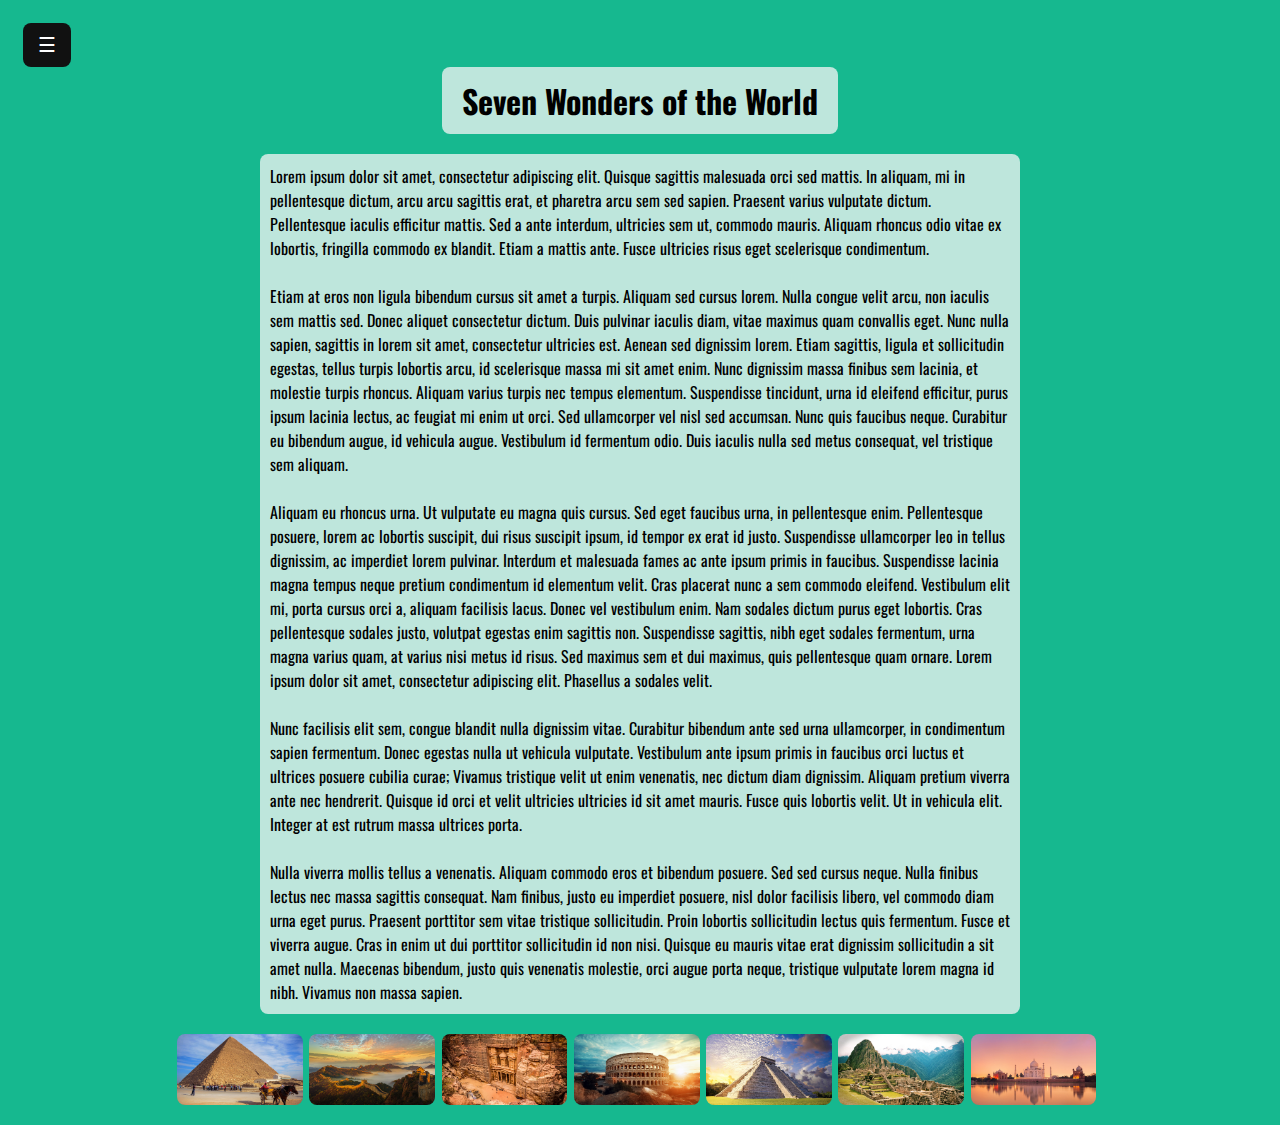
<file: index.html>
<!DOCTYPE html>
<html>

<head>
	<script src="script.js"></script>
	<link href="styleSheets/style.css" rel="stylesheet" type="text/css">
	<link href="styleSheets/styleSideBar.css" rel="stylesheet" type="text/css">
	<link href="https://fonts.googleapis.com/css?family=Oswald" rel="stylesheet">
	<title>Seven Wonders of the World</title>
</head>

<body>
	<div id="mySideBar" class="sideBar">
		<a id="currentPage" href="index.html">BackGround to the Project</a>
		<a href="greatPyramidOfGiza.html">Great Pyramid of Giza</a>
		<a href="greatWallOfChina.html">Great Wall of China</a>
		<a href="petra.html">Petra</a>
		<a href="theColosseum.html">The Colosseum</a>
		<a href="chichenItza.html">Chichén Itzá</a>
		<a href="machuPicchu.html">Machu Picchu</a>
		<a href="tajMahal.html">Taj Mahal</a>
	</div>

	<div id="main">
		<button id="sideBarButton" class="openbtn" onclick="sideBarNav()">☰</button>  
		<h1 class="heading" style="margin-bottom: 20px;">Seven Wonders of the World</h1>
		<p style="width: 60%; margin: auto;">
		Lorem ipsum dolor sit amet, consectetur adipiscing elit. Quisque sagittis malesuada orci sed mattis. In aliquam, mi in pellentesque dictum, arcu arcu sagittis erat, et pharetra arcu sem sed sapien. Praesent varius vulputate dictum. Pellentesque iaculis efficitur mattis. Sed a ante interdum, ultricies sem ut, commodo mauris. Aliquam rhoncus odio vitae ex lobortis, fringilla commodo ex blandit. Etiam a mattis ante. Fusce ultricies risus eget scelerisque condimentum.

		<br><br>Etiam at eros non ligula bibendum cursus sit amet a turpis. Aliquam sed cursus lorem. Nulla congue velit arcu, non iaculis sem mattis sed. Donec aliquet consectetur dictum. Duis pulvinar iaculis diam, vitae maximus quam convallis eget. Nunc nulla sapien, sagittis in lorem sit amet, consectetur ultricies est. Aenean sed dignissim lorem. Etiam sagittis, ligula et sollicitudin egestas, tellus turpis lobortis arcu, id scelerisque massa mi sit amet enim. Nunc dignissim massa finibus sem lacinia, et molestie turpis rhoncus. Aliquam varius turpis nec tempus elementum. Suspendisse tincidunt, urna id eleifend efficitur, purus ipsum lacinia lectus, ac feugiat mi enim ut orci. Sed ullamcorper vel nisl sed accumsan. Nunc quis faucibus neque. Curabitur eu bibendum augue, id vehicula augue. Vestibulum id fermentum odio. Duis iaculis nulla sed metus consequat, vel tristique sem aliquam.

		<br><br>Aliquam eu rhoncus urna. Ut vulputate eu magna quis cursus. Sed eget faucibus urna, in pellentesque enim. Pellentesque posuere, lorem ac lobortis suscipit, dui risus suscipit ipsum, id tempor ex erat id justo. Suspendisse ullamcorper leo in tellus dignissim, ac imperdiet lorem pulvinar. Interdum et malesuada fames ac ante ipsum primis in faucibus. Suspendisse lacinia magna tempus neque pretium condimentum id elementum velit. Cras placerat nunc a sem commodo eleifend. Vestibulum elit mi, porta cursus orci a, aliquam facilisis lacus. Donec vel vestibulum enim. Nam sodales dictum purus eget lobortis. Cras pellentesque sodales justo, volutpat egestas enim sagittis non. Suspendisse sagittis, nibh eget sodales fermentum, urna magna varius quam, at varius nisi metus id risus. Sed maximus sem et dui maximus, quis pellentesque quam ornare. Lorem ipsum dolor sit amet, consectetur adipiscing elit. Phasellus a sodales velit.

		<br><br>Nunc facilisis elit sem, congue blandit nulla dignissim vitae. Curabitur bibendum ante sed urna ullamcorper, in condimentum sapien fermentum. Donec egestas nulla ut vehicula vulputate. Vestibulum ante ipsum primis in faucibus orci luctus et ultrices posuere cubilia curae; Vivamus tristique velit ut enim venenatis, nec dictum diam dignissim. Aliquam pretium viverra ante nec hendrerit. Quisque id orci et velit ultricies ultricies id sit amet mauris. Fusce quis lobortis velit. Ut in vehicula elit. Integer at est rutrum massa ultrices porta.

		<br><br>Nulla viverra mollis tellus a venenatis. Aliquam commodo eros et bibendum posuere. Sed sed cursus neque. Nulla finibus lectus nec massa sagittis consequat. Nam finibus, justo eu imperdiet posuere, nisl dolor facilisis libero, vel commodo diam urna eget purus. Praesent porttitor sem vitae tristique sollicitudin. Proin lobortis sollicitudin lectus quis fermentum. Fusce et viverra augue. Cras in enim ut dui porttitor sollicitudin id non nisi. Quisque eu mauris vitae erat dignissim sollicitudin a sit amet nulla. Maecenas bibendum, justo quis venenatis molestie, orci augue porta neque, tristique vulputate lorem magna id nibh. Vivamus non massa sapien.</p>
		
		<div class="botNavImg">
			<a href="greatPyramidOfGiza.html"><img src="images/greatPyramidOfGiza.jpg"></a>
			<a href="greatWallOfChina.html"><img src="images/greatWallOfChina.jpg"></a>
			<a href="petra.html"><img src="images/petra.jpg"></a>
			<a href="theColosseum.html"><img src="images/theColosseum.jpg"></a>
			<a href="chichenItza.html"><img src="images/chichenItza.jpg"></a>
			<a href="machuPicchu.html"><img src="images/machuPicchu.jpg"></a>
			<a href="tajMahal.html"><img src="images/tajMahal.jpg"></a>
		</div>
	</div>
</body>

</html>
</file>
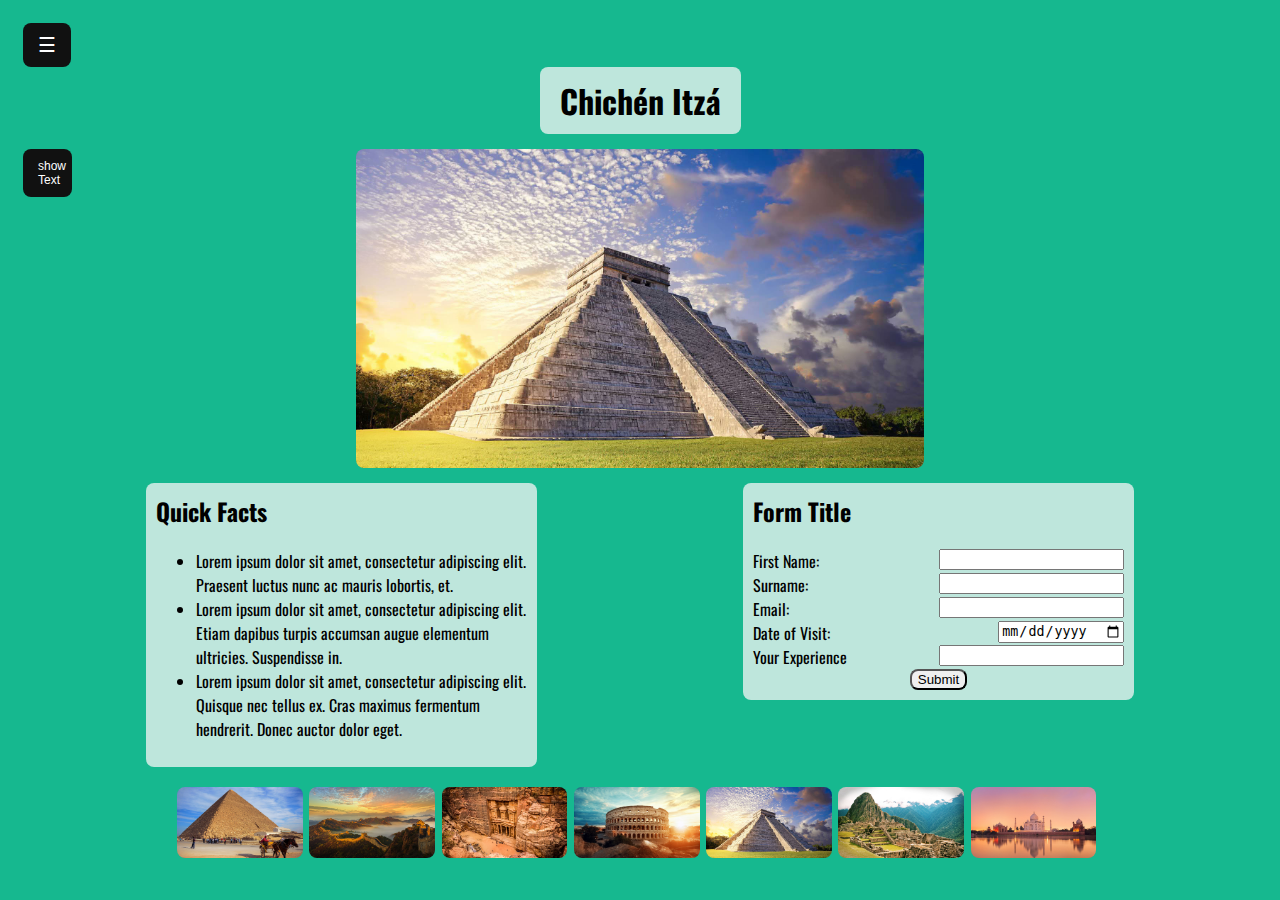
<file: chichenItza.html>
<!DOCTYPE html>
<html>

<head>
	<script src="script.js"></script>
	<link href="styleSheets/style.css" rel="stylesheet" type="text/css">
	<link href="styleSheets/styleSideBar.css" rel="stylesheet" type="text/css">
	<link href="https://fonts.googleapis.com/css?family=Oswald" rel="stylesheet">
	<title>Chichén Itzá</title>
</head>

<body>
	<div id="mySideBar" class="sideBar">
		<a href="index.html">BackGround to the Project</a>
		<a href="greatPyramidOfGiza.html">Great Pyramid of Giza</a>
		<a href="greatWallOfChina.html">Great Wall of China</a>
		<a href="petra.html">Petra</a>
		<a href="theColosseum.html">The Colosseum</a>
		<a id="currentPage" href="chichenItza.html">Chichén Itzá</a>
		<a href="machuPicchu.html">Machu Picchu</a>
		<a href="tajMahal.html">Taj Mahal</a>
	</div>

	<div id="main">
		<button id="sideBarButton" class="openbtn" onclick="sideBarNav()">☰</button>
		<h1 class="heading">Chichén Itzá</h1>
		<div class="parallel">
			<button id="chichenItzaButton" class="textShowHideButton" onclick="textShowHide('chichenItzaPara', 'chichenItzaImg', 'chichenItzaButton')">show Text</button>
			<p id="chichenItzaPara" class="paraBody" style="visibility:hidden;">
			Lorem ipsum dolor sit amet, consectetur adipiscing elit. Quisque sagittis malesuada orci sed mattis. In aliquam, mi in pellentesque dictum, arcu arcu sagittis erat, et pharetra arcu sem sed sapien. Praesent varius vulputate dictum. Pellentesque iaculis efficitur mattis. Sed a ante interdum, ultricies sem ut, commodo mauris. Aliquam rhoncus odio vitae ex lobortis, fringilla commodo ex blandit. Etiam a mattis ante. Fusce ultricies risus eget scelerisque condimentum.
			
			<br>Etiam at eros non ligula bibendum cursus sit amet a turpis. Aliquam sed cursus lorem. Nulla congue velit arcu, non iaculis sem mattis sed. Donec aliquet consectetur dictum. Duis pulvinar iaculis diam, vitae maximus quam convallis eget. Nunc nulla sapien, sagittis in lorem sit amet, consectetur ultricies est. Aenean sed dignissim lorem. Etiam sagittis, ligula et sollicitudin egestas, tellus turpis lobortis arcu, id scelerisque massa mi sit amet enim. Nunc dignissim massa finibus sem lacinia, et molestie turpis rhoncus. Aliquam varius turpis nec tempus elementum. Suspendisse tincidunt, urna id eleifend efficitur, purus ipsum lacinia lectus, ac feugiat mi enim ut orci. Sed ullamcorper vel nisl sed accumsan. Nunc quis faucibus neque. Curabitur eu bibendum augue, id vehicula augue. Vestibulum id fermentum odio. Duis iaculis nulla sed metus consequat, vel tristique sem aliquam.

			<br>Aliquam eu rhoncus urna. Ut vulputate eu magna quis cursus. Sed eget faucibus urna, in pellentesque enim. Pellentesque posuere, lorem ac lobortis suscipit, dui risus suscipit ipsum, id tempor ex erat id justo. Suspendisse ullamcorper leo in tellus dignissim, ac imperdiet lorem pulvinar. Interdum et malesuada fames ac ante ipsum primis in faucibus. Suspendisse lacinia magna tempus neque pretium condimentum id elementum velit. Cras placerat nunc a sem commodo eleifend. Vestibulum elit mi, porta cursus orci a, aliquam facilisis lacus. Donec vel vestibulum enim. Nam sodales dictum purus eget lobortis. Cras pellentesque sodales justo, volutpat egestas enim sagittis non. Suspendisse sagittis, nibh eget sodales fermentum, urna magna varius quam, at varius nisi metus id risus. Sed maximus sem et dui maximus, quis pellentesque quam ornare. Lorem ipsum dolor sit amet, consectetur adipiscing elit. Phasellus a sodales velit.

			<br>Nunc facilisis elit sem, congue blandit nulla dignissim vitae. Curabitur bibendum ante sed urna ullamcorper, in condimentum sapien fermentum. Donec egestas nulla ut vehicula vulputate. Vestibulum ante ipsum primis in faucibus orci luctus et ultrices posuere cubilia curae; Vivamus tristique velit ut enim venenatis, nec dictum diam dignissim. Aliquam pretium viverra ante nec hendrerit. Quisque id orci et velit ultricies ultricies id sit amet mauris. Fusce quis lobortis velit. Ut in vehicula elit. Integer at est rutrum massa ultrices porta.

			<br>Nulla viverra mollis tellus a venenatis. Aliquam commodo eros et bibendum posuere. Sed sed cursus neque. Nulla finibus lectus nec massa sagittis consequat. Nam finibus, justo eu imperdiet posuere, nisl dolor facilisis libero, vel commodo diam urna eget purus. Praesent porttitor sem vitae tristique sollicitudin. Proin lobortis sollicitudin lectus quis fermentum. Fusce et viverra augue. Cras in enim ut dui porttitor sollicitudin id non nisi. Quisque eu mauris vitae erat dignissim sollicitudin a sit amet nulla. Maecenas bibendum, justo quis venenatis molestie, orci augue porta neque, tristique vulputate lorem magna id nibh. Vivamus non massa sapien.</p>
			
			<img id="chichenItzaImg" class="image" src="images/chichenItza.jpg" alt="A photo of The Chichén Itzá">
		</div>
		
		<div class="parallel">
			<div class="factBullets">
				<h2>Quick Facts</h2>
				<ul>
					<li>Lorem ipsum dolor sit amet, consectetur adipiscing elit. Praesent luctus nunc ac mauris lobortis, et.</li>
					<li>Lorem ipsum dolor sit amet, consectetur adipiscing elit. Etiam dapibus turpis accumsan augue elementum ultricies. Suspendisse in.</li>
					<li>Lorem ipsum dolor sit amet, consectetur adipiscing elit. Quisque nec tellus ex. Cras maximus fermentum hendrerit. Donec auctor dolor eget.</li>
				</ul>
			</div>
			
			<form class="formPage" name="form" autocomplete="on">
				<h2>Form Title</h2>
				<div class="formSection">
					<label>First Name:</label>
					<input type="text" name="firstName" class="firstName" required="required">
				</div><!--Closing div formSection tag-->
					
				<div class="formSection">
					<label>Surname:</label>
					<input type="text" name="surname" class="surname" required="required">
				</div><!--Closing div formSection tag-->
					
				<div class="formSection">
					<label>Email:</label>
					<input type="email" name="email" class="email" required="required">
				</div><!--Closing div formSection tag-->
					
				<div class="formSection">
					<label>Date of Visit:</label>
					<input type="date" name="dateOfVisit" class="dateOfVisit" required="required">
				</div><!--Closing div formSection tag-->
					
				<div class="formSection">
					<label>Your Experience</label>
					<input type="text" name="experience" class="experience" required="required">
				</div><!--Closing div formSection tag-->
					
				<div class="formSection">
					<input type="submit" name="submit" class="submit">
				</div><!--Closing div formSection tag-->
			</form><!--Closing form tag-->
		</div><!--Closing div parallel tag-->
		<div class="botNavImg">
			<a href="greatPyramidOfGiza.html"><img src="images/greatPyramidOfGiza.jpg"></a>
			<a href="greatWallOfChina.html"><img src="images/greatWallOfChina.jpg"></a>
			<a href="petra.html"><img src="images/petra.jpg"></a>
			<a href="theColosseum.html"><img src="images/theColosseum.jpg"></a>
			<a href="chichenItza.html"><img src="images/chichenItza.jpg"></a>
			<a href="machuPicchu.html"><img src="images/machuPicchu.jpg"></a>
			<a href="tajMahal.html"><img src="images/tajMahal.jpg"></a>
		</div>
	</div><!--Closing div main tag-->
</body>

</html>
</file>
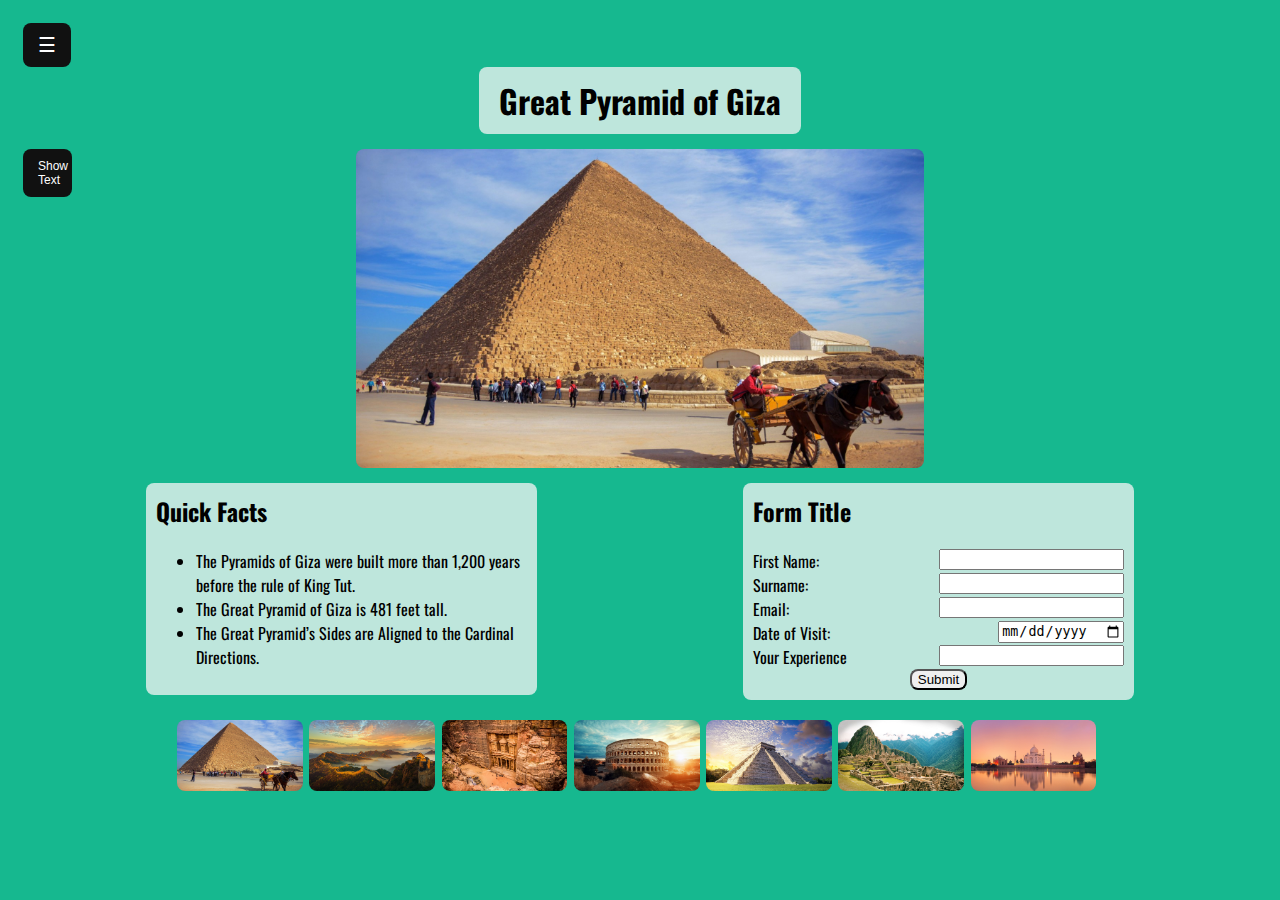
<file: greatPyramidOfGiza.html>
<!DOCTYPE html>
<html>

<head>
	<script src="script.js"></script>
	<link href="styleSheets/style.css" rel="stylesheet" type="text/css">
	<link href="styleSheets/styleSideBar.css" rel="stylesheet" type="text/css">
	<link href="https://fonts.googleapis.com/css?family=Oswald" rel="stylesheet">
	<title>Great Pyramid of Giza</title>
</head>

<body>
	<div id="mySideBar" class="sideBar">
		<a href="index.html">BackGround to the Project</a>
		<a id="currentPage" href="greatPyramidOfGiza.html">Great Pyramid of Giza</a>
		<a href="greatWallOfChina.html">Great Wall of China</a>
		<a href="petra.html">Petra</a>
		<a href="theColosseum.html">The Colosseum</a>
		<a href="chichenItza.html">Chichén Itzá</a>
		<a href="machuPicchu.html">Machu Picchu</a>
		<a href="tajMahal.html">Taj Mahal</a>
	</div>

	<div id="main">
		<button id="sideBarButton" class="openbtn" onclick="sideBarNav()">☰</button>  
		<h1 class="heading">Great Pyramid of Giza</h1>
		<div class="parallel">
			<button id="greatPyramidOfGizaButton" class="textShowHideButton" onclick="textShowHide('greatPyramidOfGizaPara', 'greatPyramidOfGizaImg', 'greatPyramidOfGizaButton')">Show Text</button>
			<p id="greatPyramidOfGizaPara" class="paraBody" style="visibility:hidden;">
				The Great Pyramid of Giza is the largest Egyptian pyramid and the tomb of Fourth Dynasty pharaoh Khufu. Built in the early 26th century BC during a period of around 27 years, the pyramid is the oldest of the Seven Wonders of the Ancient World, and the only one to remain largely intact. It is the most famous monument of the Giza pyramid complex, in the Pyramid Fields of the Memphis and its Necropolis UNESCO World Heritage Site, in Giza, Egypt. It is at the most Northern end of the line of the 3 Pyramids of Giza.

				<br><br>Initially standing at 146.6 metres (481 feet), the Great Pyramid was the tallest man-made structure in the world for more than 3,800 years. Over time, most of the smooth white limestone casing was removed, which lowered the pyramid's height to the present 138.5 metres (454.4 ft). What is seen today is the underlying core structure. The base was measured to be about 230.3 metres (755.6 ft) square, giving a volume of roughly 2.6 million cubic metres (92 million cubic feet), which includes an internal hillock.

				<br><br>The dimensions of the pyramid were 280 royal cubits (146.7 m; 481.4 ft) high, a base length of 440 cubits (230.6 m; 756.4 ft), with a seked of 5.5 palms (a slope of 51°50'40").

				<br><br>The Great Pyramid was built by quarrying an estimated 2.3 million large blocks weighing 6 million tonnes in total. The majority of stones are not uniform in size or shape and are only roughly dressed. The outside layers were bound together by mortar. Primarily local limestone from the Giza Plateau was used. Other blocks were imported by boat on the Nile: White limestone from Tura for the casing, and granite blocks from Aswan, weighing up to 80 tonnes, for the King's Chamber structure.

				<br><br>There are three known chambers inside the Great Pyramid. The lowest was cut into the bedrock, upon which the pyramid was built, but remained unfinished. The so-called Queen's Chamber and King's Chamber, that contains a granite sarcophagus, are above ground, within the pyramid structure. Khufu's vizier, Hemiunu (also called Hemon), is believed by some to be the architect of the Great Pyramid. Many varying scientific and alternative hypotheses attempt to explain the exact construction techniques.

				<br><br>The funerary complex around the pyramid consisted of two mortuary temples connected by a causeway (one close to the pyramid and one near the Nile), tombs for the immediate family and court of Khufu, including three smaller pyramids for Khufu's wives, an even smaller "satellite pyramid" and five buried solar barges (boats).
				
				<br><br>The Great Pyramid of Giza has been historically attributed to Khufu, the pharaoh of the Fourth Dynasty of Ancient Egypt, based on evidence such as inscriptions found on the pyramid's walls and the tombs of family members and officials located in cemeteries nearby. Inscriptions found in the pyramid and at other sites associated with Khufu indicate that he was the builder of the pyramid. The discovery of the Diary of Merer at Wadi al-Jarf in 2013 provided further evidence of Khufu's involvement in the construction of the pyramid, documenting the transportation of white limestone blocks from Tura to the pyramid. The pyramid and its associated structures were still attributed to Khufu and his son Khafre in the New Kingdom, as evidenced by a stela of Amenhotep II uncovered near the Great Sphinx.
			</p>
			
			<img id="greatPyramidOfGizaImg" class="image" src="images/greatPyramidOfGiza.jpg" alt="A photo of The Great Pyramid Of Giza">
		</div>
		
		<div class="parallel">
			<div class="factBullets">
				<h2>Quick Facts</h2>
				<ul>
					<li>The Pyramids of Giza were built more than 1,200 years before the rule of King Tut.</li>
					<li>The Great Pyramid of Giza is 481 feet tall.</li>
					<li>The Great Pyramid’s Sides are Aligned to the Cardinal Directions.</li>
				</ul>
			</div>
			
			<form class="formPage" name="form" autocomplete="on">
				<h2>Form Title</h2>
				<div class="formSection">
					<label>First Name:</label>
					<input type="text" name="firstName" class="firstName" required="required">
				</div><!--Closing div formSection tag-->
					
				<div class="formSection">
					<label>Surname:</label>
					<input type="text" name="surname" class="surname" required="required">
				</div><!--Closing div formSection tag-->
					
				<div class="formSection">
					<label>Email:</label>
					<input type="email" name="email" class="email" required="required">
				</div><!--Closing div formSection tag-->
					
				<div class="formSection">
					<label>Date of Visit:</label>
					<input type="date" name="dateOfVisit" class="dateOfVisit" required="required">
				</div><!--Closing div formSection tag-->
					
				<div class="formSection">
					<label>Your Experience</label>
					<input type="text" name="experience" class="experience" required="required">
				</div><!--Closing div formSection tag-->
					
				<div class="formSection">
					<input type="submit" name="submit" class="submit">
				</div><!--Closing div formSection tag-->
			</form><!--Closing form tag-->
		</div><!--Closing div parallel tag-->
		<div class="botNavImg">
			<a href="greatPyramidOfGiza.html"><img src="images/greatPyramidOfGiza.jpg"></a>
			<a href="greatWallOfChina.html"><img src="images/greatWallOfChina.jpg"></a>
			<a href="petra.html"><img src="images/petra.jpg"></a>
			<a href="theColosseum.html"><img src="images/theColosseum.jpg"></a>
			<a href="chichenItza.html"><img src="images/chichenItza.jpg"></a>
			<a href="machuPicchu.html"><img src="images/machuPicchu.jpg"></a>
			<a href="tajMahal.html"><img src="images/tajMahal.jpg"></a>
		</div>
	</div><!--Closing div main tag-->
</body>

</html>
</file>
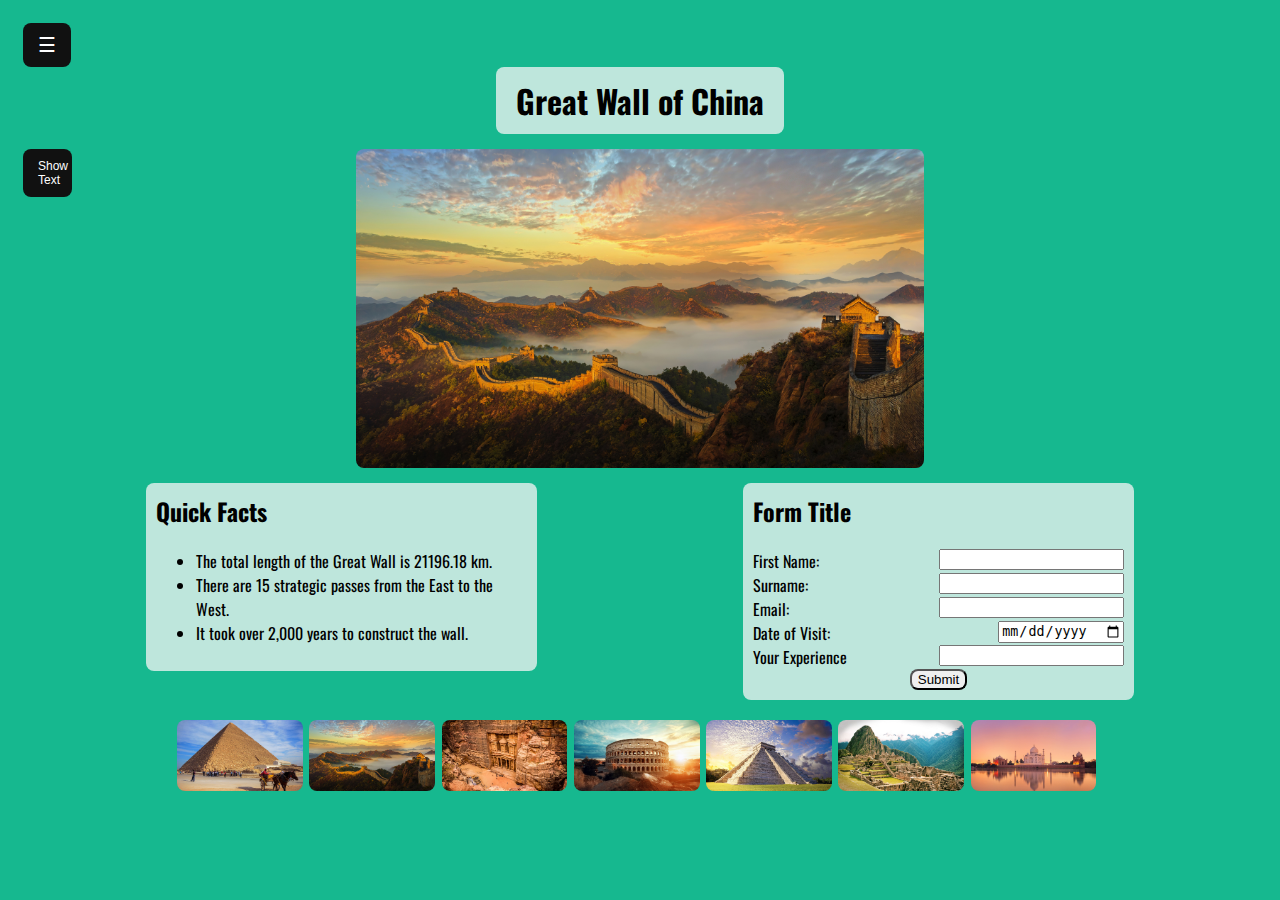
<file: greatWallOfChina.html>
<!DOCTYPE html>
<html>

<head>
	<script src="script.js"></script>
	<link href="styleSheets/style.css" rel="stylesheet" type="text/css">
	<link href="styleSheets/styleSideBar.css" rel="stylesheet" type="text/css">
	<link href="https://fonts.googleapis.com/css?family=Oswald" rel="stylesheet">
	<title>Great Wall of China</title>
</head>

<body>
	<div id="mySideBar" class="sideBar">
		<a href="index.html">BackGround to the Project</a>
		<a href="greatPyramidOfGiza.html">Great Pyramid of Giza</a>
		<a id="currentPage" href="greatWallOfChina.html">Great Wall of China</a>
		<a href="petra.html">Petra</a>
		<a href="theColosseum.html">The Colosseum</a>
		<a href="chichenItza.html">Chichén Itzá</a>
		<a href="machuPicchu.html">Machu Picchu</a>
		<a href="tajMahal.html">Taj Mahal</a>
	</div>

	<div id="main">
		<button id="sideBarButton" class="openbtn" onclick="sideBarNav()">☰</button>
		<h1 class="heading">Great Wall of China</h1>
		<div class="parallel">
			<button id="greatWallOfChinaButton" class="textShowHideButton" onclick="textShowHide('greatWallOfChinaPara', 'greatWallOfChinaImg', 'greatWallOfChinaButton')">Show Text</button>
			<p id="greatWallOfChinaPara" class="paraBody" style="visibility:hidden;">
				The Great Wall of China (traditional Chinese: 萬里長城; simplified Chinese: 万里长城; pinyin: Wànlǐ Chángchéng, literally "ten thousand li wall") is a series of fortifications that were built across the historical northern borders of ancient Chinese states and Imperial China as protection against various nomadic groups from the Eurasian Steppe. Several walls were built from as early as the 7th century BC, with selective stretches later joined by Qin Shi Huang (220–206 BC), the first emperor of China. Little of the Qin wall remains. Later on, many successive dynasties built and maintained multiple stretches of border walls. The best-known sections of the wall were built by the Ming dynasty (1368–1644).
				
				<br><br>Apart from defense, other purposes of the Great Wall have included border controls, allowing the imposition of duties on goods transported along the Silk Road, regulation or encouragement of trade and the control of immigration and emigration. Furthermore, the defensive characteristics of the Great Wall were enhanced by the construction of watchtowers, troop barracks, garrison stations, signaling capabilities through the means of smoke or fire, and the fact that the path of the Great Wall also served as a transportation corridor.
				
				<br><br>The frontier walls built by different dynasties have multiple courses. Collectively, they stretch from Liaodong in the east to Lop Lake in the west, from the present-day Sino–Russian border in the north to Tao River (Taohe) in the south; along an arc that roughly delineates the edge of the Mongolian steppe; spanning 21,196.18 km (13,170.70 mi) in total. Today, the defensive system of the Great Wall is generally recognized as one of the most impressive architectural feats in history.
				
				<br><br>The collection of fortifications known as the Great Wall of China has historically had a number of different names in both Chinese and English.
				
				<br><br>In Chinese histories, the term "Long Wall(s)" (t 長城, s 长城, Chángchéng) appears in Sima Qian's Records of the Grand Historian, where it referred both to the separate great walls built between and north of the Warring States and to the more unified construction of the First Emperor. The Chinese character 城, meaning city or fortress, is a phono-semantic compound of the "earth" radical 土 and phonetic 成, whose Old Chinese pronunciation has been reconstructed as *deŋ. It originally referred to the rampart which surrounded traditional Chinese cities and was used by extension for these walls around their respective states; today, however, it is much more often the Chinese word for "city".
				
				<br><br>The longer Chinese name "Ten-Thousand Mile Long Wall" (t 萬里長城, s 万里长城, Wànlǐ Chángchéng) came from Sima Qian's description of it in the Records, though he did not name the walls as such. The AD 493 Book of Song quotes the frontier general Tan Daoji referring to "the long wall of 10,000 miles", closer to the modern name, but the name rarely features in pre-modern times otherwise. The traditional Chinese mile (里, lǐ) was an often irregular distance that was intended to show the length of a standard village and varied with terrain but was usually standardized at distances around a third of an English mile (540 m). However, this use of "ten-thousand" (wàn) is figurative in a similar manner to the Greek and English myriad and simply means "innumerable" or "immeasurable".
			</p>
			
			<img id="greatWallOfChinaImg" class="image" src="images/greatWallOfChina.jpg" alt="A photo of The Great Wall of China">
		</div>
		
		<div class="parallel">
			<div class="factBullets">
				<h2>Quick Facts</h2>
				<ul>
					<li>The total length of the Great Wall is 21196.18 km.</li>
					<li>There are 15 strategic passes from the East to the West.</li>
					<li>It took over 2,000 years to construct the wall.</li>
				</ul>
			</div>
			
			<form class="formPage" name="form" autocomplete="on">
				<h2>Form Title</h2>
				<div class="formSection">
					<label>First Name:</label>
					<input type="text" name="firstName" class="firstName" required="required">
				</div><!--Closing div formSection tag-->
					
				<div class="formSection">
					<label>Surname:</label>
					<input type="text" name="surname" class="surname" required="required">
				</div><!--Closing div formSection tag-->
					
				<div class="formSection">
					<label>Email:</label>
					<input type="email" name="email" class="email" required="required">
				</div><!--Closing div formSection tag-->
					
				<div class="formSection">
					<label>Date of Visit:</label>
					<input type="date" name="dateOfVisit" class="dateOfVisit" required="required">
				</div><!--Closing div formSection tag-->
					
				<div class="formSection">
					<label>Your Experience</label>
					<input type="text" name="experience" class="experience" required="required">
				</div><!--Closing div formSection tag-->
					
				<div class="formSection">
					<input type="submit" name="submit" class="submit">
				</div><!--Closing div formSection tag-->
			</form><!--Closing form tag-->
		</div><!--Closing div parallel tag-->
		<div class="botNavImg">
			<a href="greatPyramidOfGiza.html"><img src="images/greatPyramidOfGiza.jpg"></a>
			<a href="greatWallOfChina.html"><img src="images/greatWallOfChina.jpg"></a>
			<a href="petra.html"><img src="images/petra.jpg"></a>
			<a href="theColosseum.html"><img src="images/theColosseum.jpg"></a>
			<a href="chichenItza.html"><img src="images/chichenItza.jpg"></a>
			<a href="machuPicchu.html"><img src="images/machuPicchu.jpg"></a>
			<a href="tajMahal.html"><img src="images/tajMahal.jpg"></a>
		</div>
	</div><!--Closing div main tag-->
</body>

</html>
</file>
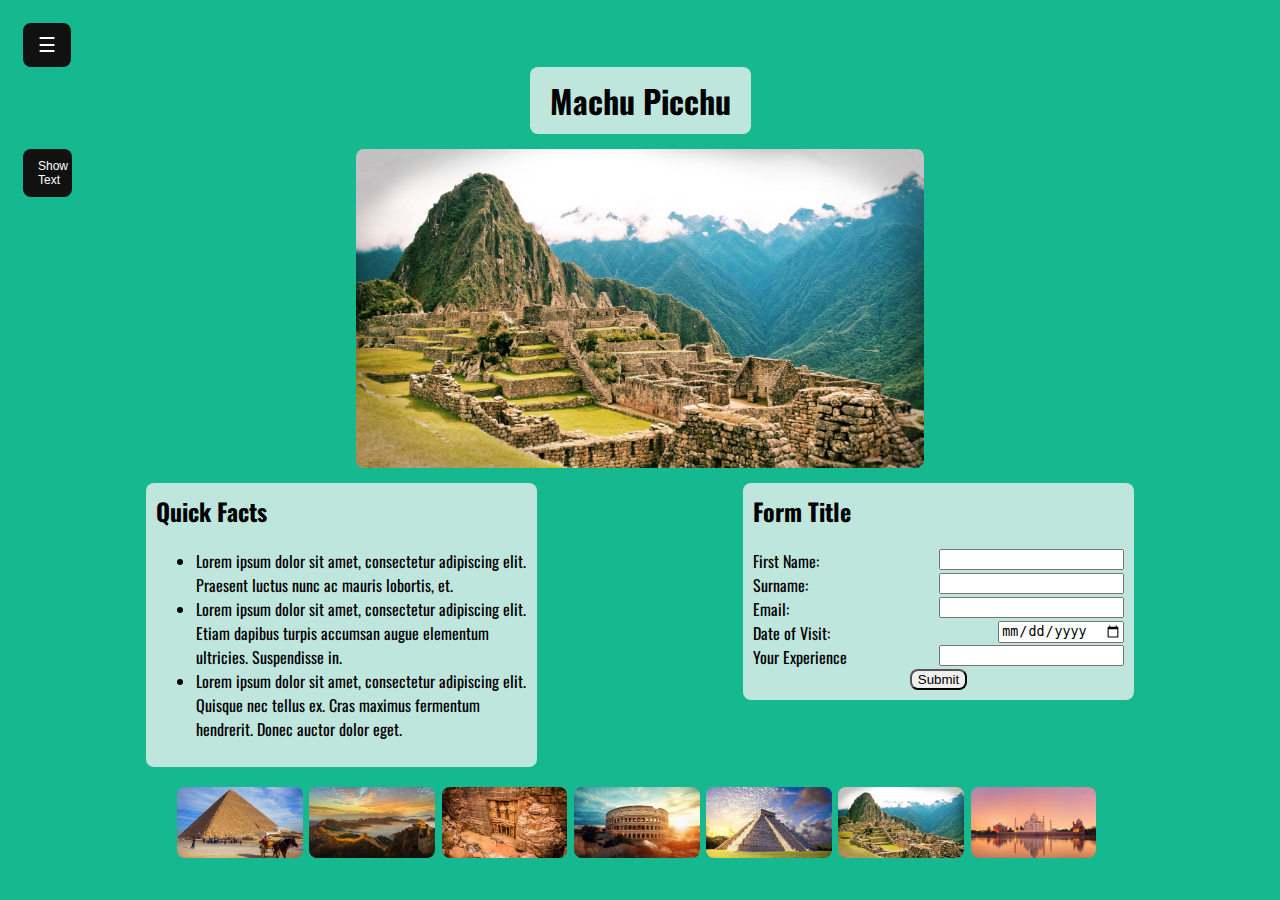
<file: machuPicchu.html>
<!DOCTYPE html>
<html>

<head>
	<script src="script.js"></script>
	<link href="styleSheets/style.css" rel="stylesheet" type="text/css">
	<link href="styleSheets/styleSideBar.css" rel="stylesheet" type="text/css">
	<link href="https://fonts.googleapis.com/css?family=Oswald" rel="stylesheet">
	<title>Machu Picchu</title>
</head>

<body>
	<div id="mySideBar" class="sideBar">
		<a href="index.html">BackGround to the Project</a>
		<a href="greatPyramidOfGiza.html">Great Pyramid of Giza</a>
		<a href="greatWallOfChina.html">Great Wall of China</a>
		<a href="petra.html">Petra</a>
		<a href="theColosseum.html">The Colosseum</a>
		<a href="chichenItza.html">Chichén Itzá</a>
		<a id="currentPage" href="machuPicchu.html">Machu Picchu</a>
		<a href="tajMahal.html">Taj Mahal</a>
	</div>

	<div id="main">
		<button id="sideBarButton" class="openbtn" onclick="sideBarNav()">☰</button>
		<h1 class="heading">Machu Picchu</h1>
		<div class="parallel">
			<button id="machuPicchuButton" class="textShowHideButton" onclick="textShowHide('machuPicchuPara', 'machuPicchuImg', 'machuPicchuButton')">Show Text</button>
			<p id="machuPicchuPara" class="paraBody" style="visibility:hidden;">
			Lorem ipsum dolor sit amet, consectetur adipiscing elit. Quisque sagittis malesuada orci sed mattis. In aliquam, mi in pellentesque dictum, arcu arcu sagittis erat, et pharetra arcu sem sed sapien. Praesent varius vulputate dictum. Pellentesque iaculis efficitur mattis. Sed a ante interdum, ultricies sem ut, commodo mauris. Aliquam rhoncus odio vitae ex lobortis, fringilla commodo ex blandit. Etiam a mattis ante. Fusce ultricies risus eget scelerisque condimentum.
			
			<br>Etiam at eros non ligula bibendum cursus sit amet a turpis. Aliquam sed cursus lorem. Nulla congue velit arcu, non iaculis sem mattis sed. Donec aliquet consectetur dictum. Duis pulvinar iaculis diam, vitae maximus quam convallis eget. Nunc nulla sapien, sagittis in lorem sit amet, consectetur ultricies est. Aenean sed dignissim lorem. Etiam sagittis, ligula et sollicitudin egestas, tellus turpis lobortis arcu, id scelerisque massa mi sit amet enim. Nunc dignissim massa finibus sem lacinia, et molestie turpis rhoncus. Aliquam varius turpis nec tempus elementum. Suspendisse tincidunt, urna id eleifend efficitur, purus ipsum lacinia lectus, ac feugiat mi enim ut orci. Sed ullamcorper vel nisl sed accumsan. Nunc quis faucibus neque. Curabitur eu bibendum augue, id vehicula augue. Vestibulum id fermentum odio. Duis iaculis nulla sed metus consequat, vel tristique sem aliquam.

			<br>Aliquam eu rhoncus urna. Ut vulputate eu magna quis cursus. Sed eget faucibus urna, in pellentesque enim. Pellentesque posuere, lorem ac lobortis suscipit, dui risus suscipit ipsum, id tempor ex erat id justo. Suspendisse ullamcorper leo in tellus dignissim, ac imperdiet lorem pulvinar. Interdum et malesuada fames ac ante ipsum primis in faucibus. Suspendisse lacinia magna tempus neque pretium condimentum id elementum velit. Cras placerat nunc a sem commodo eleifend. Vestibulum elit mi, porta cursus orci a, aliquam facilisis lacus. Donec vel vestibulum enim. Nam sodales dictum purus eget lobortis. Cras pellentesque sodales justo, volutpat egestas enim sagittis non. Suspendisse sagittis, nibh eget sodales fermentum, urna magna varius quam, at varius nisi metus id risus. Sed maximus sem et dui maximus, quis pellentesque quam ornare. Lorem ipsum dolor sit amet, consectetur adipiscing elit. Phasellus a sodales velit.

			<br>Nunc facilisis elit sem, congue blandit nulla dignissim vitae. Curabitur bibendum ante sed urna ullamcorper, in condimentum sapien fermentum. Donec egestas nulla ut vehicula vulputate. Vestibulum ante ipsum primis in faucibus orci luctus et ultrices posuere cubilia curae; Vivamus tristique velit ut enim venenatis, nec dictum diam dignissim. Aliquam pretium viverra ante nec hendrerit. Quisque id orci et velit ultricies ultricies id sit amet mauris. Fusce quis lobortis velit. Ut in vehicula elit. Integer at est rutrum massa ultrices porta.

			<br>Nulla viverra mollis tellus a venenatis. Aliquam commodo eros et bibendum posuere. Sed sed cursus neque. Nulla finibus lectus nec massa sagittis consequat. Nam finibus, justo eu imperdiet posuere, nisl dolor facilisis libero, vel commodo diam urna eget purus. Praesent porttitor sem vitae tristique sollicitudin. Proin lobortis sollicitudin lectus quis fermentum. Fusce et viverra augue. Cras in enim ut dui porttitor sollicitudin id non nisi. Quisque eu mauris vitae erat dignissim sollicitudin a sit amet nulla. Maecenas bibendum, justo quis venenatis molestie, orci augue porta neque, tristique vulputate lorem magna id nibh. Vivamus non massa sapien.</p>
			
			<img id="machuPicchuImg" class="image" src="images/machuPicchu.jpg" alt="A photo of The Machu Picchu">
		</div>
		
		<div class="parallel">
			<div class="factBullets">
				<h2>Quick Facts</h2>
				<ul>
					<li>Lorem ipsum dolor sit amet, consectetur adipiscing elit. Praesent luctus nunc ac mauris lobortis, et.</li>
					<li>Lorem ipsum dolor sit amet, consectetur adipiscing elit. Etiam dapibus turpis accumsan augue elementum ultricies. Suspendisse in.</li>
					<li>Lorem ipsum dolor sit amet, consectetur adipiscing elit. Quisque nec tellus ex. Cras maximus fermentum hendrerit. Donec auctor dolor eget.</li>
				</ul>
			</div>
			
			<form class="formPage" name="form" autocomplete="on">
				<h2>Form Title</h2>
				<div class="formSection">
					<label>First Name:</label>
					<input type="text" name="firstName" class="firstName" required="required">
				</div><!--Closing div formSection tag-->
					
				<div class="formSection">
					<label>Surname:</label>
					<input type="text" name="surname" class="surname" required="required">
				</div><!--Closing div formSection tag-->
					
				<div class="formSection">
					<label>Email:</label>
					<input type="email" name="email" class="email" required="required">
				</div><!--Closing div formSection tag-->
					
				<div class="formSection">
					<label>Date of Visit:</label>
					<input type="date" name="dateOfVisit" class="dateOfVisit" required="required">
				</div><!--Closing div formSection tag-->
					
				<div class="formSection">
					<label>Your Experience</label>
					<input type="text" name="experience" class="experience" required="required">
				</div><!--Closing div formSection tag-->
					
				<div class="formSection">
					<input type="submit" name="submit" class="submit">
				</div><!--Closing div formSection tag-->
			</form><!--Closing form tag-->
		</div><!--Closing div parallel tag-->
		<div class="botNavImg">
			<a href="greatPyramidOfGiza.html"><img src="images/greatPyramidOfGiza.jpg"></a>
			<a href="greatWallOfChina.html"><img src="images/greatWallOfChina.jpg"></a>
			<a href="petra.html"><img src="images/petra.jpg"></a>
			<a href="theColosseum.html"><img src="images/theColosseum.jpg"></a>
			<a href="chichenItza.html"><img src="images/chichenItza.jpg"></a>
			<a href="machuPicchu.html"><img src="images/machuPicchu.jpg"></a>
			<a href="tajMahal.html"><img src="images/tajMahal.jpg"></a>
		</div>
	</div><!--Closing div main tag-->
</body>

</html>
</file>
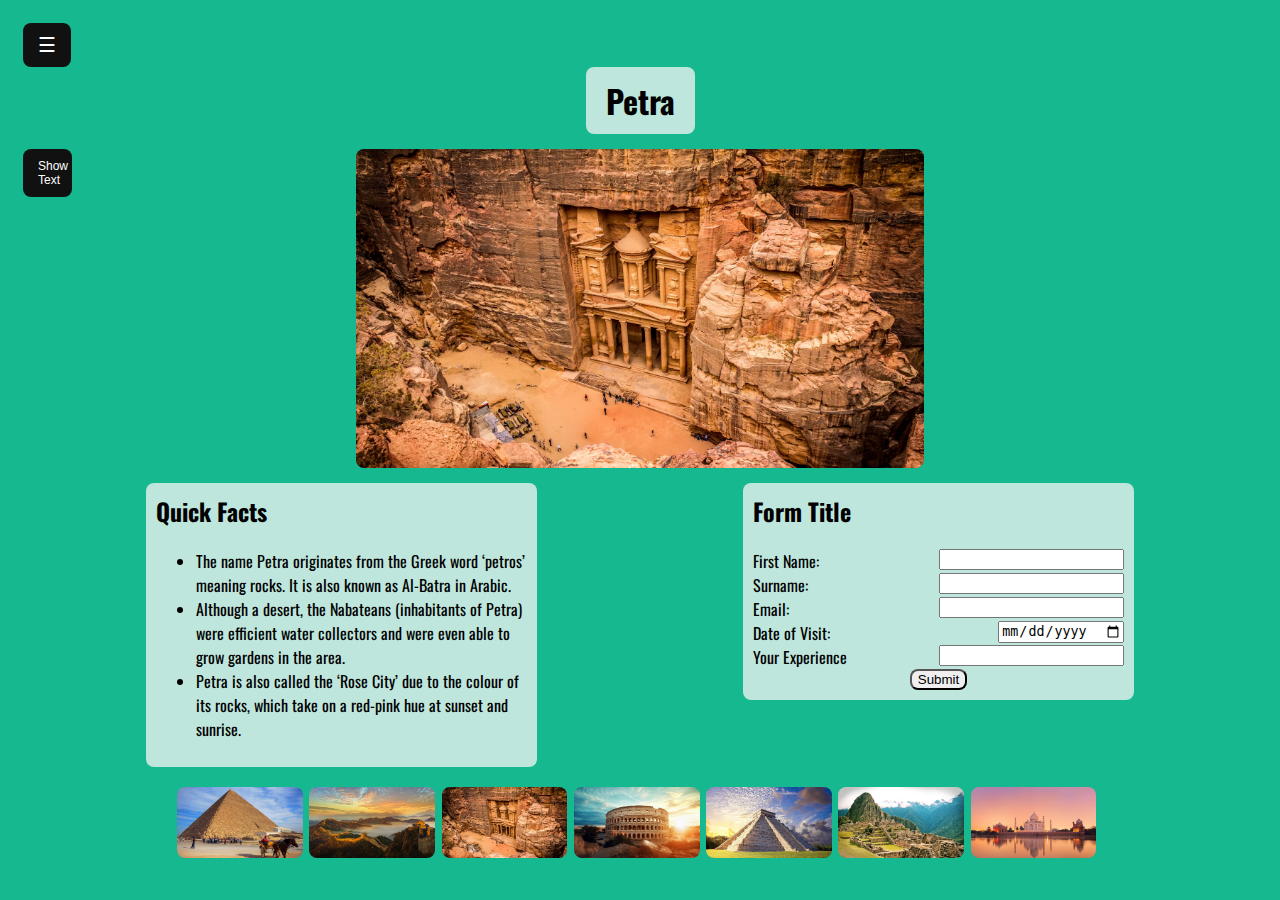
<file: petra.html>
<!DOCTYPE html>
<html>

<head>
	<script src="script.js"></script>
	<link href="styleSheets/style.css" rel="stylesheet" type="text/css">
	<link href="styleSheets/styleSideBar.css" rel="stylesheet" type="text/css">
	<link href="https://fonts.googleapis.com/css?family=Oswald" rel="stylesheet">
	<title>Petra</title>
</head>

<body>
	<div id="mySideBar" class="sideBar">
		<a href="index.html">BackGround to the Project</a>
		<a href="greatPyramidOfGiza.html">Great Pyramid of Giza</a>
		<a href="greatWallOfChina.html">Great Wall of China</a>
		<a id="currentPage" href="petra.html">Petra</a>
		<a href="theColosseum.html">The Colosseum</a>
		<a href="chichenItza.html">Chichén Itzá</a>
		<a href="machuPicchu.html">Machu Picchu</a>
		<a href="tajMahal.html">Taj Mahal</a>
	</div>

	<div id="main">
		<button id="sideBarButton" class="openbtn" onclick="sideBarNav()">☰</button>  
		<h1 class="heading">Petra</h1>
		<div class="parallel">
			<button id="petraButton" class="textShowHideButton" onclick="textShowHide('petraPara', 'petraImg', 'petraButton')">Show Text</button>
			<p id="petraPara" class="paraBody" style="visibility:hidden;">
				Petra (Arabic: ٱلْبَتْرَاء, romanized: Al-Batrāʾ; Ancient Greek: Πέτρα, "Rock"‎), originally known to its inhabitants as Raqmu or Raqēmō, is a historic and archaeological city in southern Jordan. It is adjacent to the mountain of Jabal Al-Madbah, in a basin surrounded by mountains forming the eastern flank of the Arabah valley running from the Dead Sea to the Gulf of Aqaba. The area around Petra has been inhabited from as early as 7000 BC, and the Nabataeans might have settled in what would become the capital city of their kingdom as early as the 4th century BC. Archaeological work has only discovered evidence of Nabataean presence dating back to the second century BC, by which time Petra had become their capital. The Nabataeans were nomadic Arabs who invested in Petra's proximity to the incense trade routes by establishing it as a major regional trading hub.

				<br><br>The trading business gained the Nabataeans considerable revenue and Petra became the focus of their wealth. Unlike their enemies, the Nabataeans were accustomed to living in the barren deserts and were able to repel attacks by taking advantage of the area's mountainous terrain. They were particularly skillful in harvesting rainwater, agriculture and stone carving. Petra flourished in the 1st century AD, when its Al-Khazneh structure – believed to be the mausoleum of Nabataean king Aretas IV – was constructed, and its population peaked at an estimated 20,000 inhabitants.

				<br><br>Although the Nabataean kingdom became a client state of the Roman Empire in the first century BC, it was only in 106 AD that it lost its independence. Petra fell to the Romans, who annexed Nabataea and renamed it as Arabia Petraea. Petra's importance declined as sea trade routes emerged, and after an earthquake in 363 destroyed many structures. In the Byzantine era, several Christian churches were built, but the city continued to decline and, by the early Islamic era, it was abandoned except for a handful of nomads. It remained unknown to the western world until 1812, when Swiss traveller Johann Ludwig Burckhardt rediscovered it.

				<br><br>Access to the city is through a 1.2-kilometre-long (0.75 mi) gorge called the Siq, which leads directly to the Khazneh. Famous for its rock-cut architecture and water conduit system, Petra is also called the "Rose City" because of the colour of the stone from which it is carved. It has been a UNESCO World Heritage Site since 1985. UNESCO has described Petra as "one of the most precious cultural properties of man's cultural heritage". In 2007, Petra was voted one of the New 7 Wonders of the World. Petra is a symbol of Jordan, as well as Jordan's most-visited tourist attraction. Tourist numbers peaked at 1.1 million in 2019, marking the first time that the figure rose above the 1 million mark. Tourism in the city was hit hard by the COVID-19 pandemic, but soon after started to pick up again, reaching 905,000 visitors in 2022.
				
				<br><br>Pliny the Elder and other writers identify Petra as the capital of the Nabataean Kingdom and the centre of their caravan trade. Enclosed by towering rocks and watered by a perennial stream, Petra not only possessed the advantages of a fortress, but controlled the main commercial routes which passed through it to Gaza in the west, to Bosra and Damascus in the north, to Aqaba and Leuce Come on the Red Sea, and across the desert to the Persian Gulf.
				
				<br><br>Petra is known primarily for its Hellenistic architecture. The facades of the tombs in Petra are commonly rendered in Hellenistic style, reflecting the number of diverse cultures which the Nabataens traded, all of which were in turn influenced by Greek culture. Most of these tombs contain small burial niches carved into the stone.
			</p>
			
			<img id="petraImg" class="image" src="images/petra.jpg" alt="A photo of The Petra">
		</div>
		
		<div class="parallel">
			<div class="factBullets">
				<h2>Quick Facts</h2>
				<ul>
					<li>The name Petra originates from the Greek word ‘petros’ meaning rocks. It is also known as Al-Batra in Arabic.</li>
					<li>Although a desert, the Nabateans (inhabitants of Petra) were efficient water collectors and were even able to grow gardens in the area.</li>
					<li>Petra is also called the ‘Rose City’ due to the colour of its rocks, which take on a red-pink hue at sunset and sunrise.</li>
				</ul>
			</div>
			
			<form class="formPage" name="form" autocomplete="on">
				<h2>Form Title</h2>
				<div class="formSection">
					<label>First Name:</label>
					<input type="text" name="firstName" class="firstName" required="required">
				</div><!--Closing div formSection tag-->
					
				<div class="formSection">
					<label>Surname:</label>
					<input type="text" name="surname" class="surname" required="required">
				</div><!--Closing div formSection tag-->
					
				<div class="formSection">
					<label>Email:</label>
					<input type="email" name="email" class="email" required="required">
				</div><!--Closing div formSection tag-->
					
				<div class="formSection">
					<label>Date of Visit:</label>
					<input type="date" name="dateOfVisit" class="dateOfVisit" required="required">
				</div><!--Closing div formSection tag-->
					
				<div class="formSection">
					<label>Your Experience</label>
					<input type="text" name="experience" class="experience" required="required">
				</div><!--Closing div formSection tag-->
					
				<div class="formSection">
					<input type="submit" name="submit" class="submit">
				</div><!--Closing div formSection tag-->
			</form><!--Closing form tag-->
		</div><!--Closing div parallel tag-->
		<div class="botNavImg">
			<a href="greatPyramidOfGiza.html"><img src="images/greatPyramidOfGiza.jpg"></a>
			<a href="greatWallOfChina.html"><img src="images/greatWallOfChina.jpg"></a>
			<a href="petra.html"><img src="images/petra.jpg"></a>
			<a href="theColosseum.html"><img src="images/theColosseum.jpg"></a>
			<a href="chichenItza.html"><img src="images/chichenItza.jpg"></a>
			<a href="machuPicchu.html"><img src="images/machuPicchu.jpg"></a>
			<a href="tajMahal.html"><img src="images/tajMahal.jpg"></a>
		</div>
	</div><!--Closing div main tag-->
</body>

</html>
</file>
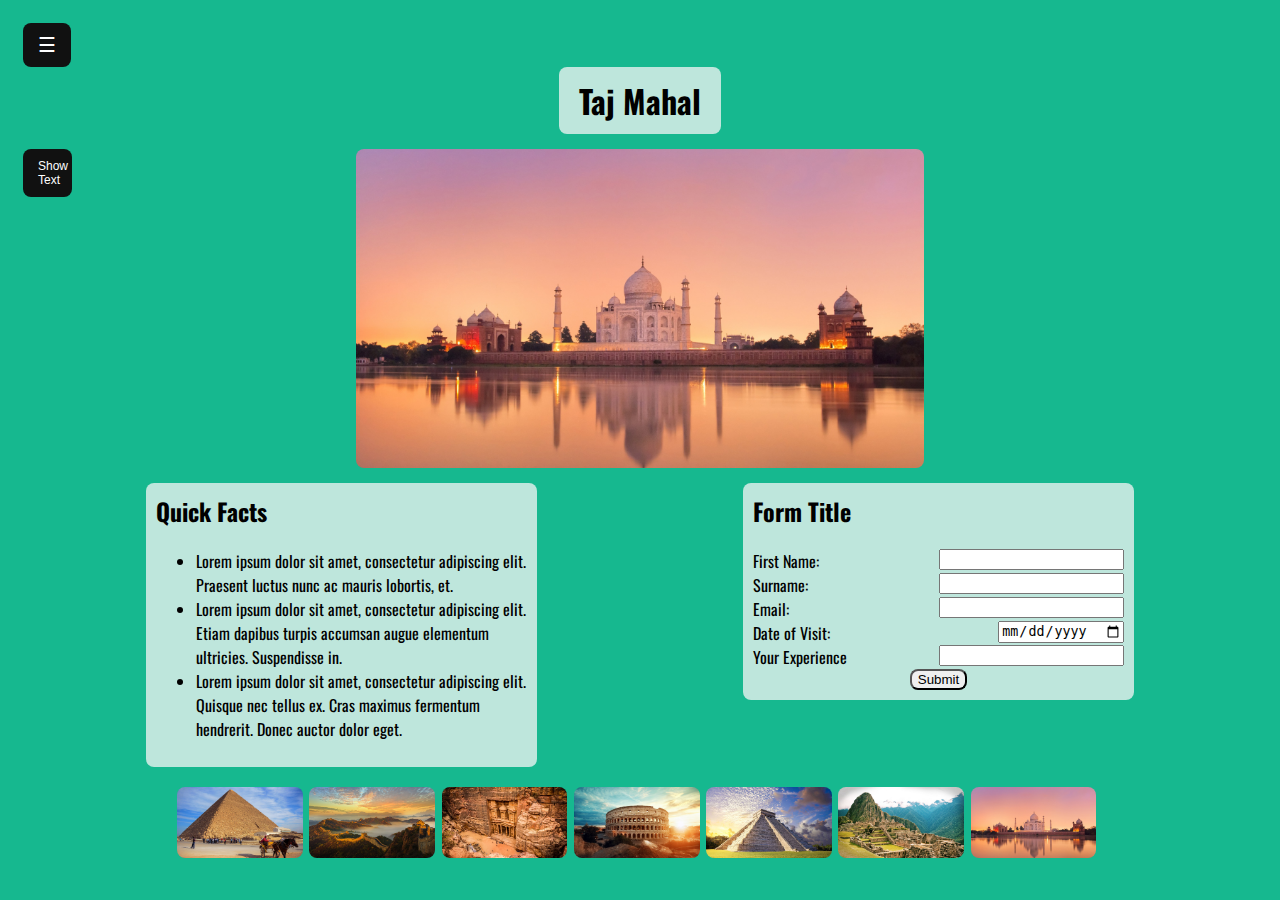
<file: tajMahal.html>
<!DOCTYPE html>
<html>

<head>
	<script src="script.js"></script>
	<link href="styleSheets/style.css" rel="stylesheet" type="text/css">
	<link href="styleSheets/styleSideBar.css" rel="stylesheet" type="text/css">
	<link href="https://fonts.googleapis.com/css?family=Oswald" rel="stylesheet">
	<title>Taj Mahal</title>
</head>

<body>
	<div id="mySideBar" class="sideBar">
		<a href="index.html">BackGround to the Project</a>
		<a href="greatPyramidOfGiza.html">Great Pyramid of Giza</a>
		<a href="greatWallOfChina.html">Great Wall of China</a>
		<a href="petra.html">Petra</a>
		<a href="theColosseum.html">The Colosseum</a>
		<a href="chichenItza.html">Chichén Itzá</a>
		<a href="machuPicchu.html">Machu Picchu</a>
		<a id="currentPage" href="tajMahal.html">Taj Mahal</a>
	</div>

	<div id="main">
		<button id="sideBarButton" class="openbtn" onclick="sideBarNav()">☰</button> 
		<h1 class="heading">Taj Mahal</h1>
		<div class="parallel">
			<button id="tajMahalButton" class="textShowHideButton" onclick="textShowHide('tajMahalPara', 'tajMahalImg', 'tajMahalButton')">Show Text</button>
			<p id="tajMahalPara" class="paraBody" style="visibility:hidden;">
			Lorem ipsum dolor sit amet, consectetur adipiscing elit. Quisque sagittis malesuada orci sed mattis. In aliquam, mi in pellentesque dictum, arcu arcu sagittis erat, et pharetra arcu sem sed sapien. Praesent varius vulputate dictum. Pellentesque iaculis efficitur mattis. Sed a ante interdum, ultricies sem ut, commodo mauris. Aliquam rhoncus odio vitae ex lobortis, fringilla commodo ex blandit. Etiam a mattis ante. Fusce ultricies risus eget scelerisque condimentum.
			
			<br>Etiam at eros non ligula bibendum cursus sit amet a turpis. Aliquam sed cursus lorem. Nulla congue velit arcu, non iaculis sem mattis sed. Donec aliquet consectetur dictum. Duis pulvinar iaculis diam, vitae maximus quam convallis eget. Nunc nulla sapien, sagittis in lorem sit amet, consectetur ultricies est. Aenean sed dignissim lorem. Etiam sagittis, ligula et sollicitudin egestas, tellus turpis lobortis arcu, id scelerisque massa mi sit amet enim. Nunc dignissim massa finibus sem lacinia, et molestie turpis rhoncus. Aliquam varius turpis nec tempus elementum. Suspendisse tincidunt, urna id eleifend efficitur, purus ipsum lacinia lectus, ac feugiat mi enim ut orci. Sed ullamcorper vel nisl sed accumsan. Nunc quis faucibus neque. Curabitur eu bibendum augue, id vehicula augue. Vestibulum id fermentum odio. Duis iaculis nulla sed metus consequat, vel tristique sem aliquam.

			<br>Aliquam eu rhoncus urna. Ut vulputate eu magna quis cursus. Sed eget faucibus urna, in pellentesque enim. Pellentesque posuere, lorem ac lobortis suscipit, dui risus suscipit ipsum, id tempor ex erat id justo. Suspendisse ullamcorper leo in tellus dignissim, ac imperdiet lorem pulvinar. Interdum et malesuada fames ac ante ipsum primis in faucibus. Suspendisse lacinia magna tempus neque pretium condimentum id elementum velit. Cras placerat nunc a sem commodo eleifend. Vestibulum elit mi, porta cursus orci a, aliquam facilisis lacus. Donec vel vestibulum enim. Nam sodales dictum purus eget lobortis. Cras pellentesque sodales justo, volutpat egestas enim sagittis non. Suspendisse sagittis, nibh eget sodales fermentum, urna magna varius quam, at varius nisi metus id risus. Sed maximus sem et dui maximus, quis pellentesque quam ornare. Lorem ipsum dolor sit amet, consectetur adipiscing elit. Phasellus a sodales velit.

			<br>Nunc facilisis elit sem, congue blandit nulla dignissim vitae. Curabitur bibendum ante sed urna ullamcorper, in condimentum sapien fermentum. Donec egestas nulla ut vehicula vulputate. Vestibulum ante ipsum primis in faucibus orci luctus et ultrices posuere cubilia curae; Vivamus tristique velit ut enim venenatis, nec dictum diam dignissim. Aliquam pretium viverra ante nec hendrerit. Quisque id orci et velit ultricies ultricies id sit amet mauris. Fusce quis lobortis velit. Ut in vehicula elit. Integer at est rutrum massa ultrices porta.

			<br>Nulla viverra mollis tellus a venenatis. Aliquam commodo eros et bibendum posuere. Sed sed cursus neque. Nulla finibus lectus nec massa sagittis consequat. Nam finibus, justo eu imperdiet posuere, nisl dolor facilisis libero, vel commodo diam urna eget purus. Praesent porttitor sem vitae tristique sollicitudin. Proin lobortis sollicitudin lectus quis fermentum. Fusce et viverra augue. Cras in enim ut dui porttitor sollicitudin id non nisi. Quisque eu mauris vitae erat dignissim sollicitudin a sit amet nulla. Maecenas bibendum, justo quis venenatis molestie, orci augue porta neque, tristique vulputate lorem magna id nibh. Vivamus non massa sapien.</p>
			
			<img id="tajMahalImg" class="image" src="images/tajMahal.jpg" alt="A photo of The Taj Mahal">
		</div>
		
		<div class="parallel">
			<div class="factBullets">
				<h2>Quick Facts</h2>
				<ul>
					<li>Lorem ipsum dolor sit amet, consectetur adipiscing elit. Praesent luctus nunc ac mauris lobortis, et.</li>
					<li>Lorem ipsum dolor sit amet, consectetur adipiscing elit. Etiam dapibus turpis accumsan augue elementum ultricies. Suspendisse in.</li>
					<li>Lorem ipsum dolor sit amet, consectetur adipiscing elit. Quisque nec tellus ex. Cras maximus fermentum hendrerit. Donec auctor dolor eget.</li>
				</ul>
			</div>
			
			<form class="formPage" name="form" autocomplete="on">
				<h2>Form Title</h2>
				<div class="formSection">
					<label>First Name:</label>
					<input type="text" name="firstName" class="firstName" required="required">
				</div><!--Closing div formSection tag-->
					
				<div class="formSection">
					<label>Surname:</label>
					<input type="text" name="surname" class="surname" required="required">
				</div><!--Closing div formSection tag-->
					
				<div class="formSection">
					<label>Email:</label>
					<input type="email" name="email" class="email" required="required">
				</div><!--Closing div formSection tag-->
					
				<div class="formSection">
					<label>Date of Visit:</label>
					<input type="date" name="dateOfVisit" class="dateOfVisit" required="required">
				</div><!--Closing div formSection tag-->
					
				<div class="formSection">
					<label>Your Experience</label>
					<input type="text" name="experience" class="experience" required="required">
				</div><!--Closing div formSection tag-->
					
				<div class="formSection">
					<input type="submit" name="submit" class="submit">
				</div><!--Closing div formSection tag-->
			</form><!--Closing form tag-->
		</div><!--Closing div parallel tag-->
		<div class="botNavImg">
			<a href="greatPyramidOfGiza.html"><img src="images/greatPyramidOfGiza.jpg"></a>
			<a href="greatWallOfChina.html"><img src="images/greatWallOfChina.jpg"></a>
			<a href="petra.html"><img src="images/petra.jpg"></a>
			<a href="theColosseum.html"><img src="images/theColosseum.jpg"></a>
			<a href="chichenItza.html"><img src="images/chichenItza.jpg"></a>
			<a href="machuPicchu.html"><img src="images/machuPicchu.jpg"></a>
			<a href="tajMahal.html"><img src="images/tajMahal.jpg"></a>
		</div>
	</div><!--Closing div main tag-->
</body>

</html>
</file>
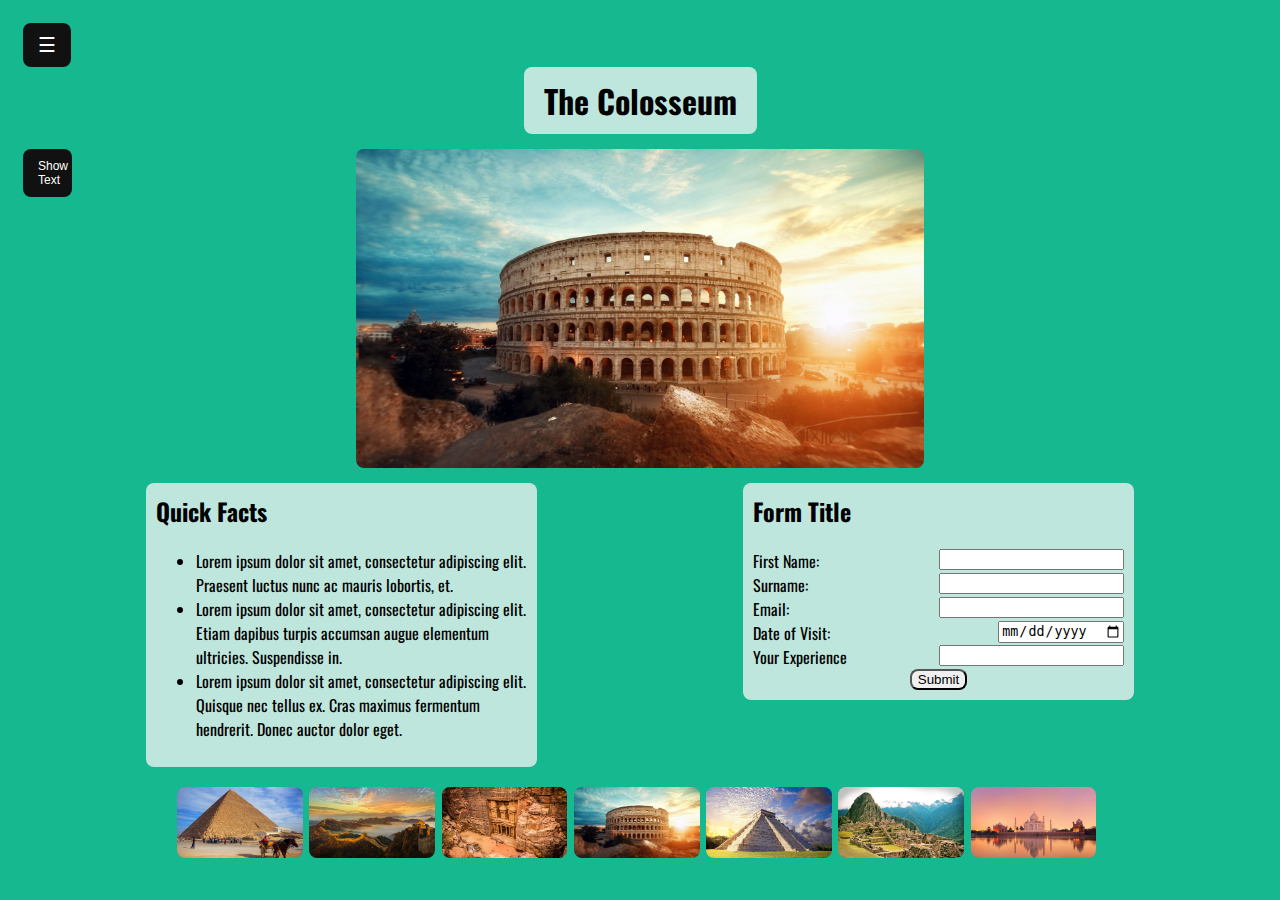
<file: theColosseum.html>
<!DOCTYPE html>
<html>

<head>
	<script src="script.js"></script>
	<link href="styleSheets/style.css" rel="stylesheet" type="text/css">
	<link href="styleSheets/styleSideBar.css" rel="stylesheet" type="text/css">
	<link href="https://fonts.googleapis.com/css?family=Oswald" rel="stylesheet">
	<title>The Colosseum</title>
</head>

<body>
	<div id="mySideBar" class="sideBar">
		<a href="index.html">BackGround to the Project</a>
		<a href="greatPyramidOfGiza.html">Great Pyramid of Giza</a>
		<a href="greatWallOfChina.html">Great Wall of China</a>
		<a href="petra.html">Petra</a>
		<a id="currentPage" href="theColosseum.html">The Colosseum</a>
		<a href="chichenItza.html">Chichén Itzá</a>
		<a href="machuPicchu.html">Machu Picchu</a>
		<a href="tajMahal.html">Taj Mahal</a>
	</div>

	<div id="main">
		<button id="sideBarButton" class="openbtn" onclick="sideBarNav()">☰</button> 
		<h1 class="heading">The Colosseum</h1>
		<div class="parallel">
			<button id="theColosseumButton" class="textShowHideButton" onclick="textShowHide('theColosseumPara', 'theColosseumImg', 'theColosseumButton')">Show Text</button>
			<p id="theColosseumPara" class="paraBody" style="visibility:hidden;">
			Lorem ipsum dolor sit amet, consectetur adipiscing elit. Quisque sagittis malesuada orci sed mattis. In aliquam, mi in pellentesque dictum, arcu arcu sagittis erat, et pharetra arcu sem sed sapien. Praesent varius vulputate dictum. Pellentesque iaculis efficitur mattis. Sed a ante interdum, ultricies sem ut, commodo mauris. Aliquam rhoncus odio vitae ex lobortis, fringilla commodo ex blandit. Etiam a mattis ante. Fusce ultricies risus eget scelerisque condimentum.
			
			<br>Etiam at eros non ligula bibendum cursus sit amet a turpis. Aliquam sed cursus lorem. Nulla congue velit arcu, non iaculis sem mattis sed. Donec aliquet consectetur dictum. Duis pulvinar iaculis diam, vitae maximus quam convallis eget. Nunc nulla sapien, sagittis in lorem sit amet, consectetur ultricies est. Aenean sed dignissim lorem. Etiam sagittis, ligula et sollicitudin egestas, tellus turpis lobortis arcu, id scelerisque massa mi sit amet enim. Nunc dignissim massa finibus sem lacinia, et molestie turpis rhoncus. Aliquam varius turpis nec tempus elementum. Suspendisse tincidunt, urna id eleifend efficitur, purus ipsum lacinia lectus, ac feugiat mi enim ut orci. Sed ullamcorper vel nisl sed accumsan. Nunc quis faucibus neque. Curabitur eu bibendum augue, id vehicula augue. Vestibulum id fermentum odio. Duis iaculis nulla sed metus consequat, vel tristique sem aliquam.

			<br>Aliquam eu rhoncus urna. Ut vulputate eu magna quis cursus. Sed eget faucibus urna, in pellentesque enim. Pellentesque posuere, lorem ac lobortis suscipit, dui risus suscipit ipsum, id tempor ex erat id justo. Suspendisse ullamcorper leo in tellus dignissim, ac imperdiet lorem pulvinar. Interdum et malesuada fames ac ante ipsum primis in faucibus. Suspendisse lacinia magna tempus neque pretium condimentum id elementum velit. Cras placerat nunc a sem commodo eleifend. Vestibulum elit mi, porta cursus orci a, aliquam facilisis lacus. Donec vel vestibulum enim. Nam sodales dictum purus eget lobortis. Cras pellentesque sodales justo, volutpat egestas enim sagittis non. Suspendisse sagittis, nibh eget sodales fermentum, urna magna varius quam, at varius nisi metus id risus. Sed maximus sem et dui maximus, quis pellentesque quam ornare. Lorem ipsum dolor sit amet, consectetur adipiscing elit. Phasellus a sodales velit.

			<br>Nunc facilisis elit sem, congue blandit nulla dignissim vitae. Curabitur bibendum ante sed urna ullamcorper, in condimentum sapien fermentum. Donec egestas nulla ut vehicula vulputate. Vestibulum ante ipsum primis in faucibus orci luctus et ultrices posuere cubilia curae; Vivamus tristique velit ut enim venenatis, nec dictum diam dignissim. Aliquam pretium viverra ante nec hendrerit. Quisque id orci et velit ultricies ultricies id sit amet mauris. Fusce quis lobortis velit. Ut in vehicula elit. Integer at est rutrum massa ultrices porta.

			<br>Nulla viverra mollis tellus a venenatis. Aliquam commodo eros et bibendum posuere. Sed sed cursus neque. Nulla finibus lectus nec massa sagittis consequat. Nam finibus, justo eu imperdiet posuere, nisl dolor facilisis libero, vel commodo diam urna eget purus. Praesent porttitor sem vitae tristique sollicitudin. Proin lobortis sollicitudin lectus quis fermentum. Fusce et viverra augue. Cras in enim ut dui porttitor sollicitudin id non nisi. Quisque eu mauris vitae erat dignissim sollicitudin a sit amet nulla. Maecenas bibendum, justo quis venenatis molestie, orci augue porta neque, tristique vulputate lorem magna id nibh. Vivamus non massa sapien.</p>
			
			<img id="theColosseumImg" class="image" src="images/theColosseum.jpg" alt="A photo of The Colosseum">
		</div>
		
		<div class="parallel">
			<div class="factBullets">
				<h2>Quick Facts</h2>
				<ul>
					<li>Lorem ipsum dolor sit amet, consectetur adipiscing elit. Praesent luctus nunc ac mauris lobortis, et.</li>
					<li>Lorem ipsum dolor sit amet, consectetur adipiscing elit. Etiam dapibus turpis accumsan augue elementum ultricies. Suspendisse in.</li>
					<li>Lorem ipsum dolor sit amet, consectetur adipiscing elit. Quisque nec tellus ex. Cras maximus fermentum hendrerit. Donec auctor dolor eget.</li>
				</ul>
			</div>
			
			<form class="formPage" name="form" autocomplete="on">
				<h2>Form Title</h2>
				<div class="formSection">
					<label>First Name:</label>
					<input type="text" name="firstName" class="firstName" required="required">
				</div><!--Closing div formSection tag-->
					
				<div class="formSection">
					<label>Surname:</label>
					<input type="text" name="surname" class="surname" required="required">
				</div><!--Closing div formSection tag-->
					
				<div class="formSection">
					<label>Email:</label>
					<input type="email" name="email" class="email" required="required">
				</div><!--Closing div formSection tag-->
					
				<div class="formSection">
					<label>Date of Visit:</label>
					<input type="date" name="dateOfVisit" class="dateOfVisit" required="required">
				</div><!--Closing div formSection tag-->
					
				<div class="formSection">
					<label>Your Experience</label>
					<input type="text" name="experience" class="experience" required="required">
				</div><!--Closing div formSection tag-->
					
				<div class="formSection">
					<input type="submit" name="submit" class="submit">
				</div><!--Closing div formSection tag-->
			</form><!--Closing form tag-->
		</div><!--Closing div parallel tag-->
		<div class="botNavImg">
			<a href="greatPyramidOfGiza.html"><img src="images/greatPyramidOfGiza.jpg"></a>
			<a href="greatWallOfChina.html"><img src="images/greatWallOfChina.jpg"></a>
			<a href="petra.html"><img src="images/petra.jpg"></a>
			<a href="theColosseum.html"><img src="images/theColosseum.jpg"></a>
			<a href="chichenItza.html"><img src="images/chichenItza.jpg"></a>
			<a href="machuPicchu.html"><img src="images/machuPicchu.jpg"></a>
			<a href="tajMahal.html"><img src="images/tajMahal.jpg"></a>
		</div>
	</div><!--Closing div main tag-->
</body>

</html>
</file>
<file: styleSheets/style.css>
html {
	height: 100%;
	width: 100%;
}

body {
	background-color:#16b88f;
	font-family: "Oswald", sans-serif;
}

p {
	padding: 10px;
	background-color:#bee6dc;
	border-radius: 8px;
}

h2 {
	margin-top: 0px;
}
	
#currentPage {
	color:white;
}

.heading {
	display: block;
	margin:auto;
	padding: 10px 20px;
	background-color:#bee6dc;
	text-align: center;
	width: fit-content;
	border-radius: 8px;
}	

.formPage {
	padding: 10px;
	background-color:#bee6dc;
	margin-right:10%;
	width: 30%;
	border-radius: 8px;
}

.formSection {
	display: flex;
	align-items: flex-start;
	justify-content: space-between;
}


.submit {
	display: block;
	margin: auto;
	border-radius: 8px;
}

.paraBody {
	width: 0px;
	height: 0px;
	font-size: 0px;
	border-radius: 8px;
}

.image {
	margin-top: 15px;
	margin-bottom: 15px;
	margin-right: 27%;
	width: 46%;
	border-radius: 8px;
	transition: 0.5s;
}

.parallel {
	display: flex;
	align-items: flex-start;
	justify-content: space-between;
}

.parallel img {
	border-radius: 8px;
}

.factBullets {
	padding: 10px;
	background-color:#bee6dc;
	margin-left:10%;
	width: 30%;
	border-radius: 8px;
}
	
border {
	box-sizing: border-box;
}

.botNavImg {
	display: block;
	margin: auto;
	margin-top: 20px;
	width: 75%;
	display: flex;
	align-items: flex-start;
	justify-content: space-between;
}

.botNavImg img {
	width:95%;
	border-radius: 8px;
}

.textShowHideButton {
	margin-top: 15px;
	width: 4%;
	font-size: 12px;
	cursor: pointer;
	background-color: #111;
	color: white;
	padding: 10px 15px;
	border: none;
	border-radius: 8px;
}
</file>
<file: styleSheets/styleSideBar.css>
.sideBar {
	height: 100%;
	width: 0px;
	position: fixed;
	z-index: 1;
	top: 0;
	left: 0;
	background-color: #111;
	overflow-x: hidden;
	transition: 0.5s;
	padding-top: 60px;
}

.sideBar a {
	padding: 8px 8px 8px 32px;
	text-decoration: none;
	font-size: 25px;
	color: #818181;
	display: block;
	transition: 0.3s;
}

.sideBar a:hover {
	color: #f1f1f1;
}

.sideBar .closebtn {
	position: absolute;
	top: 0;
	right: 25px;
	font-size: 36px;
	margin-left: 50px;
}

.openbtn {
	font-size: 20px;
	cursor: pointer;
	background-color: #111;
	color: white;
	padding: 10px 15px;
	border: none;
	border-radius: 8px;
}

.openbtn:hover {
	background-color: #444;
}

#main {
	transition: margin-left .5s;
	padding: 15px;
}
</file>
